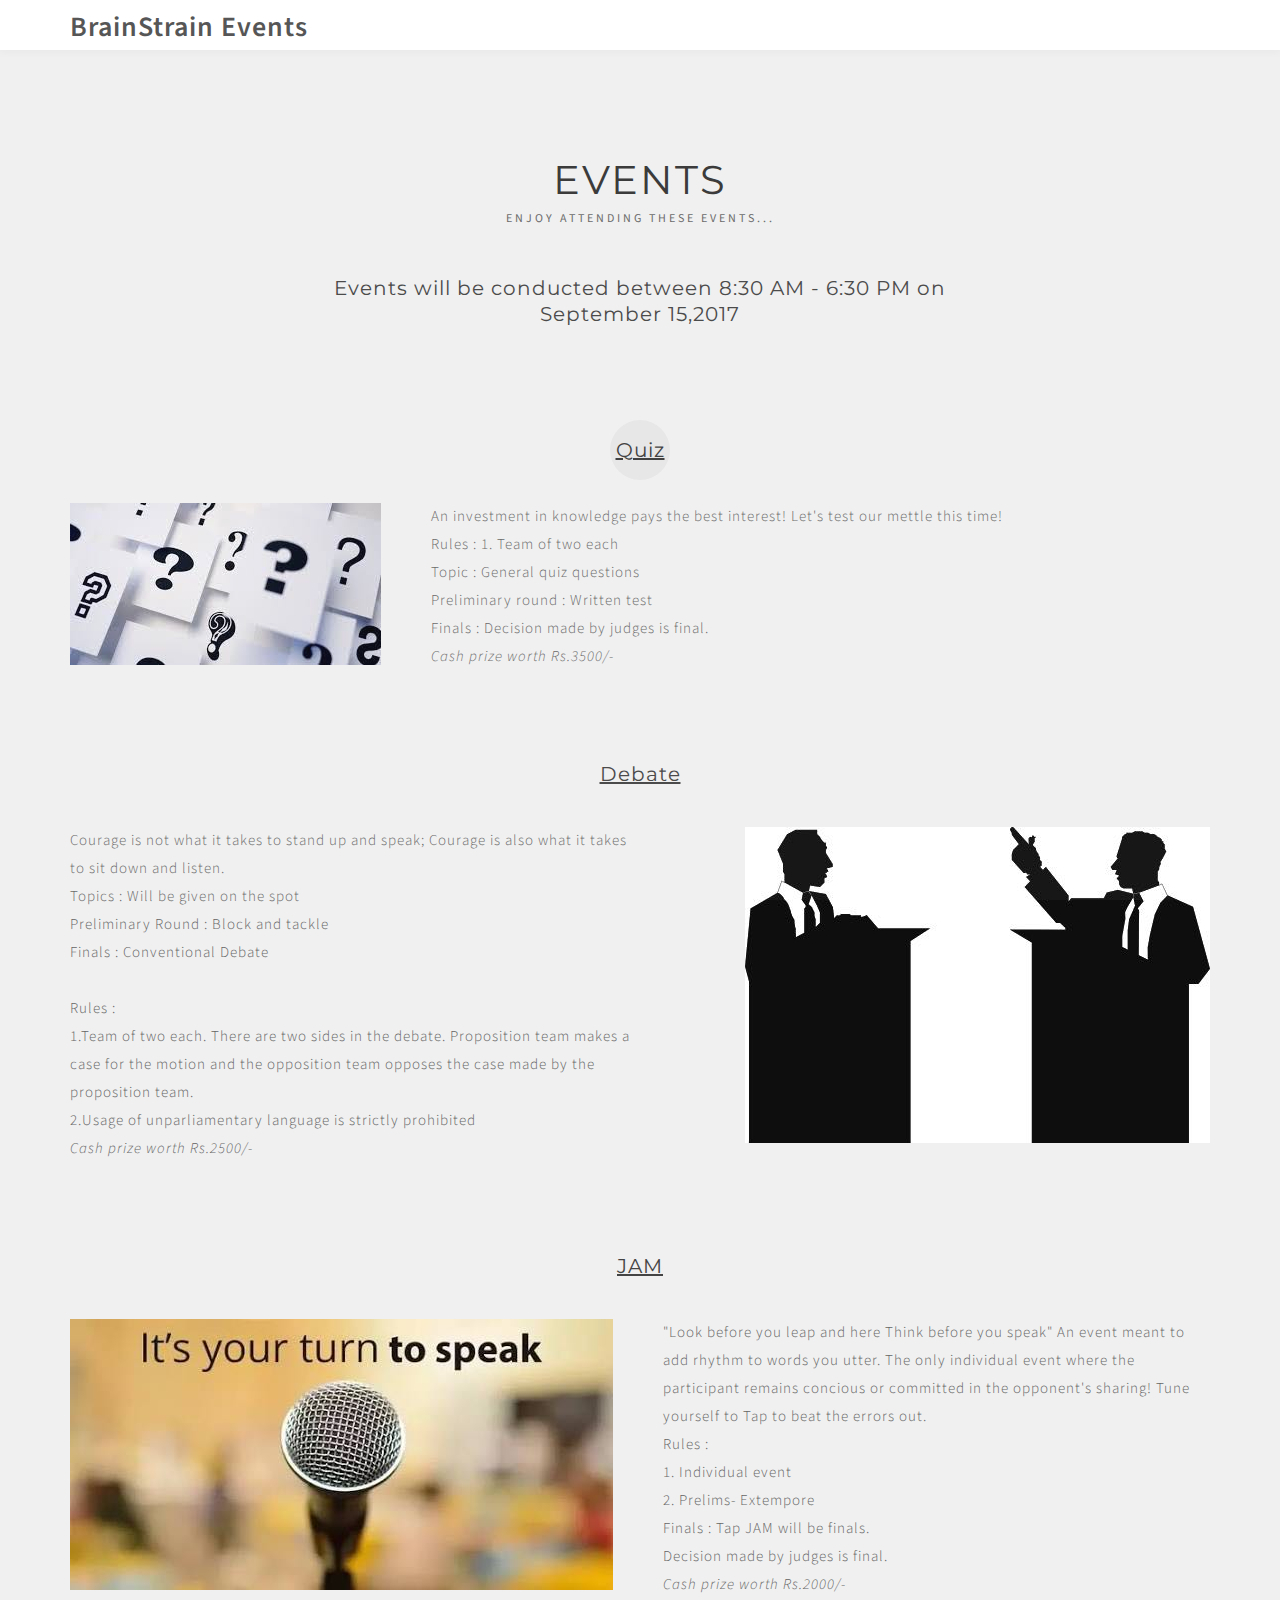
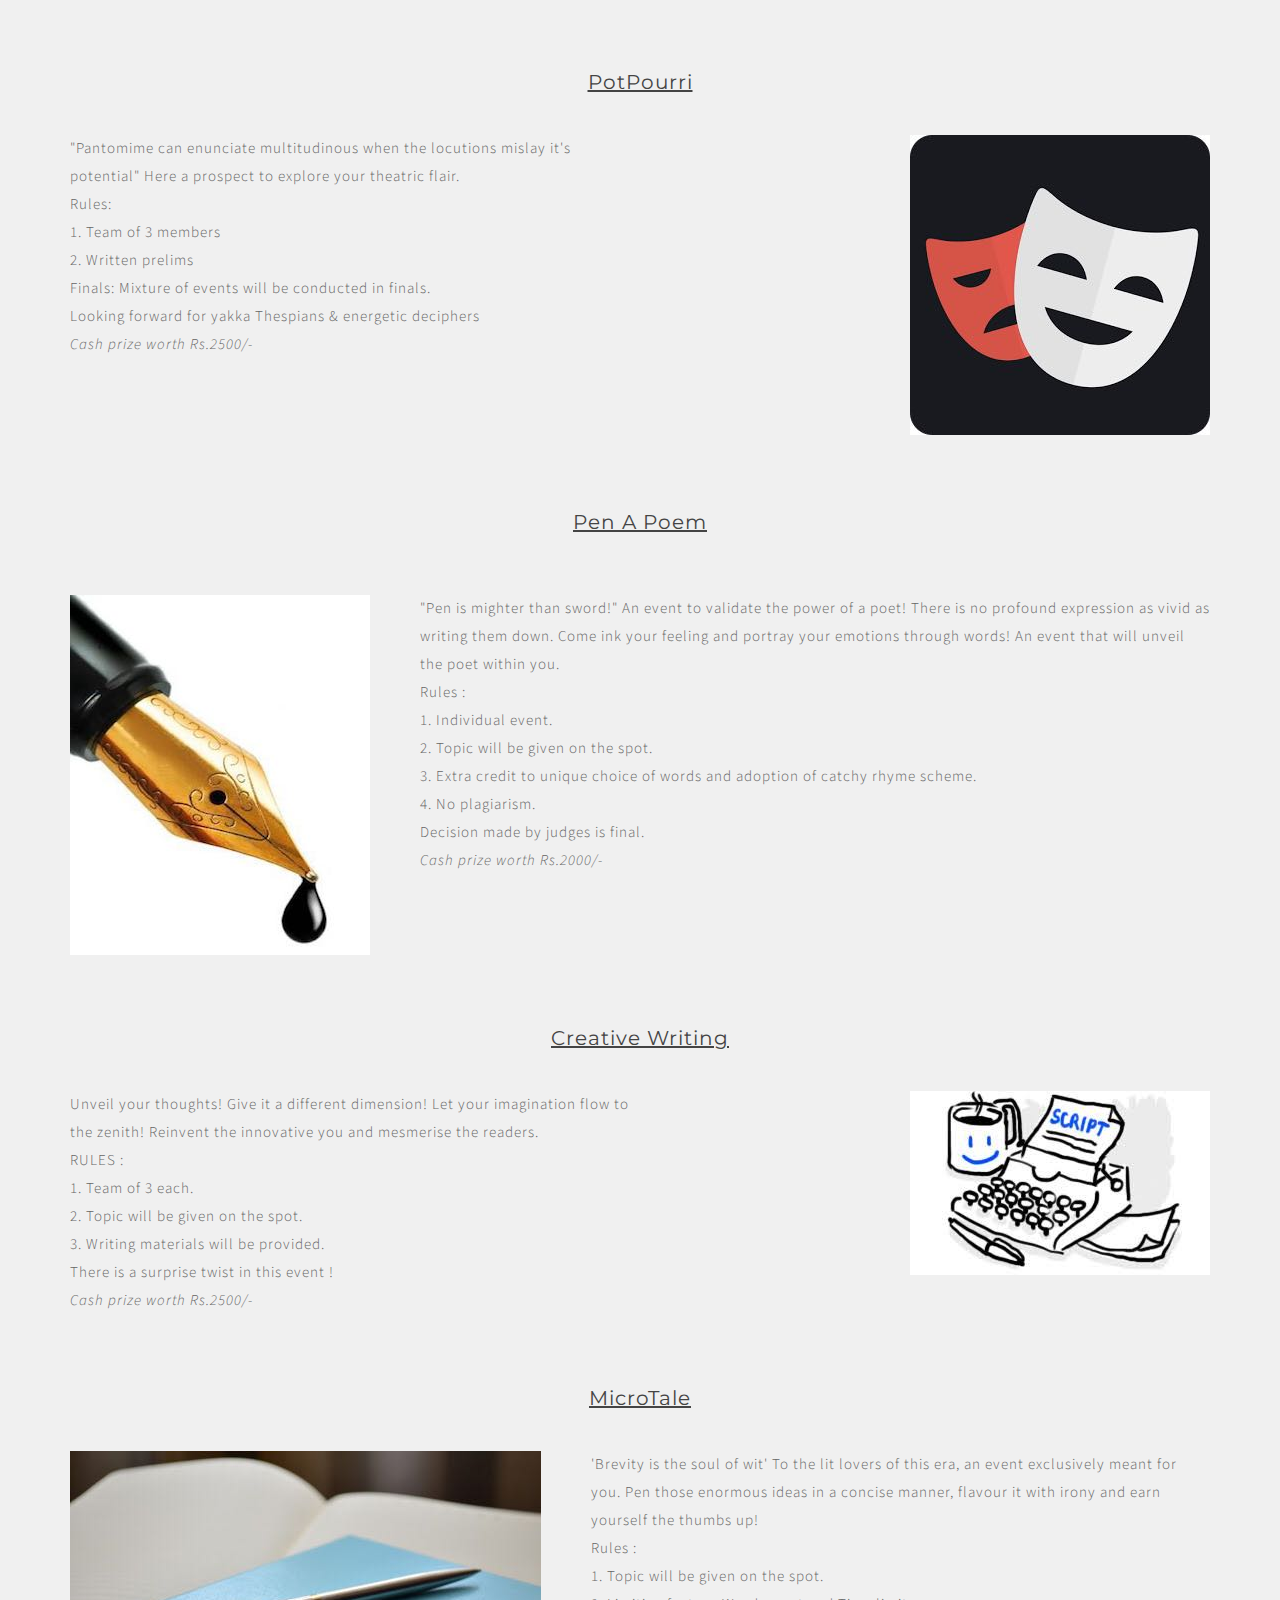
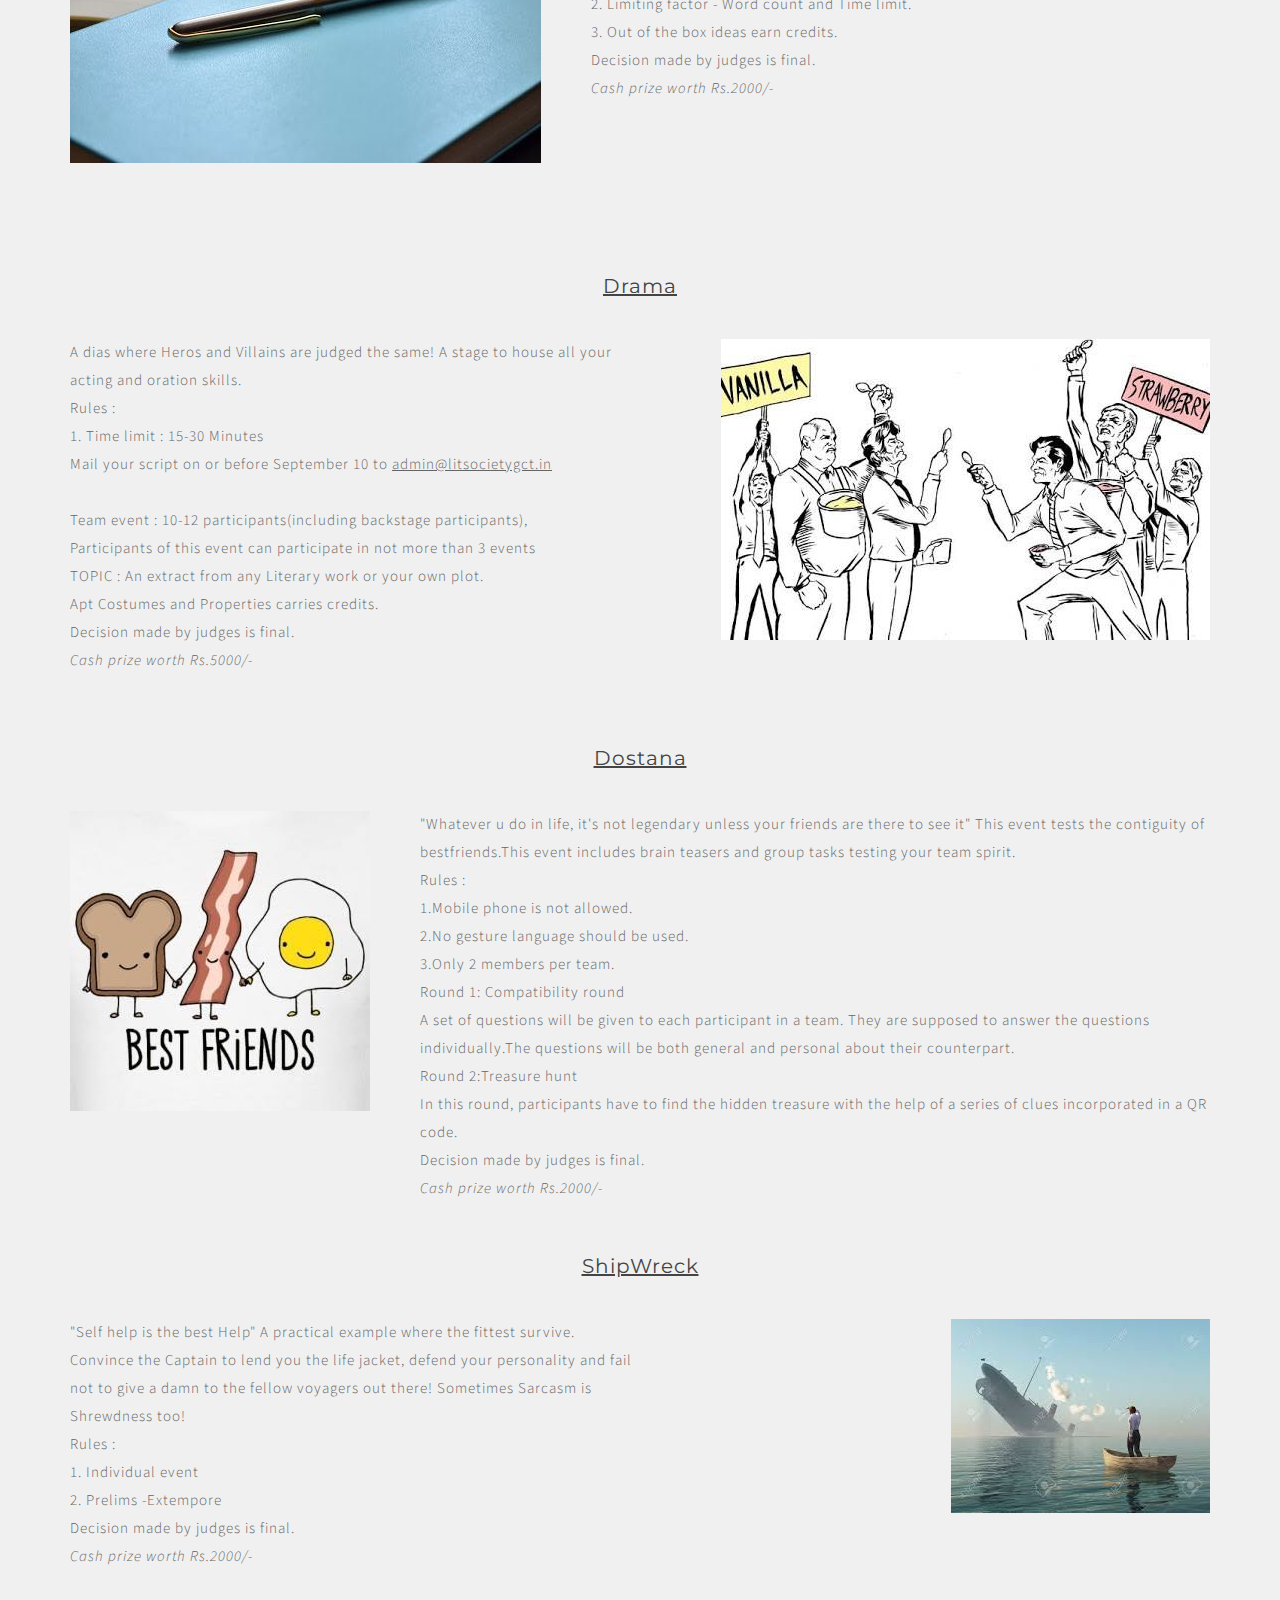
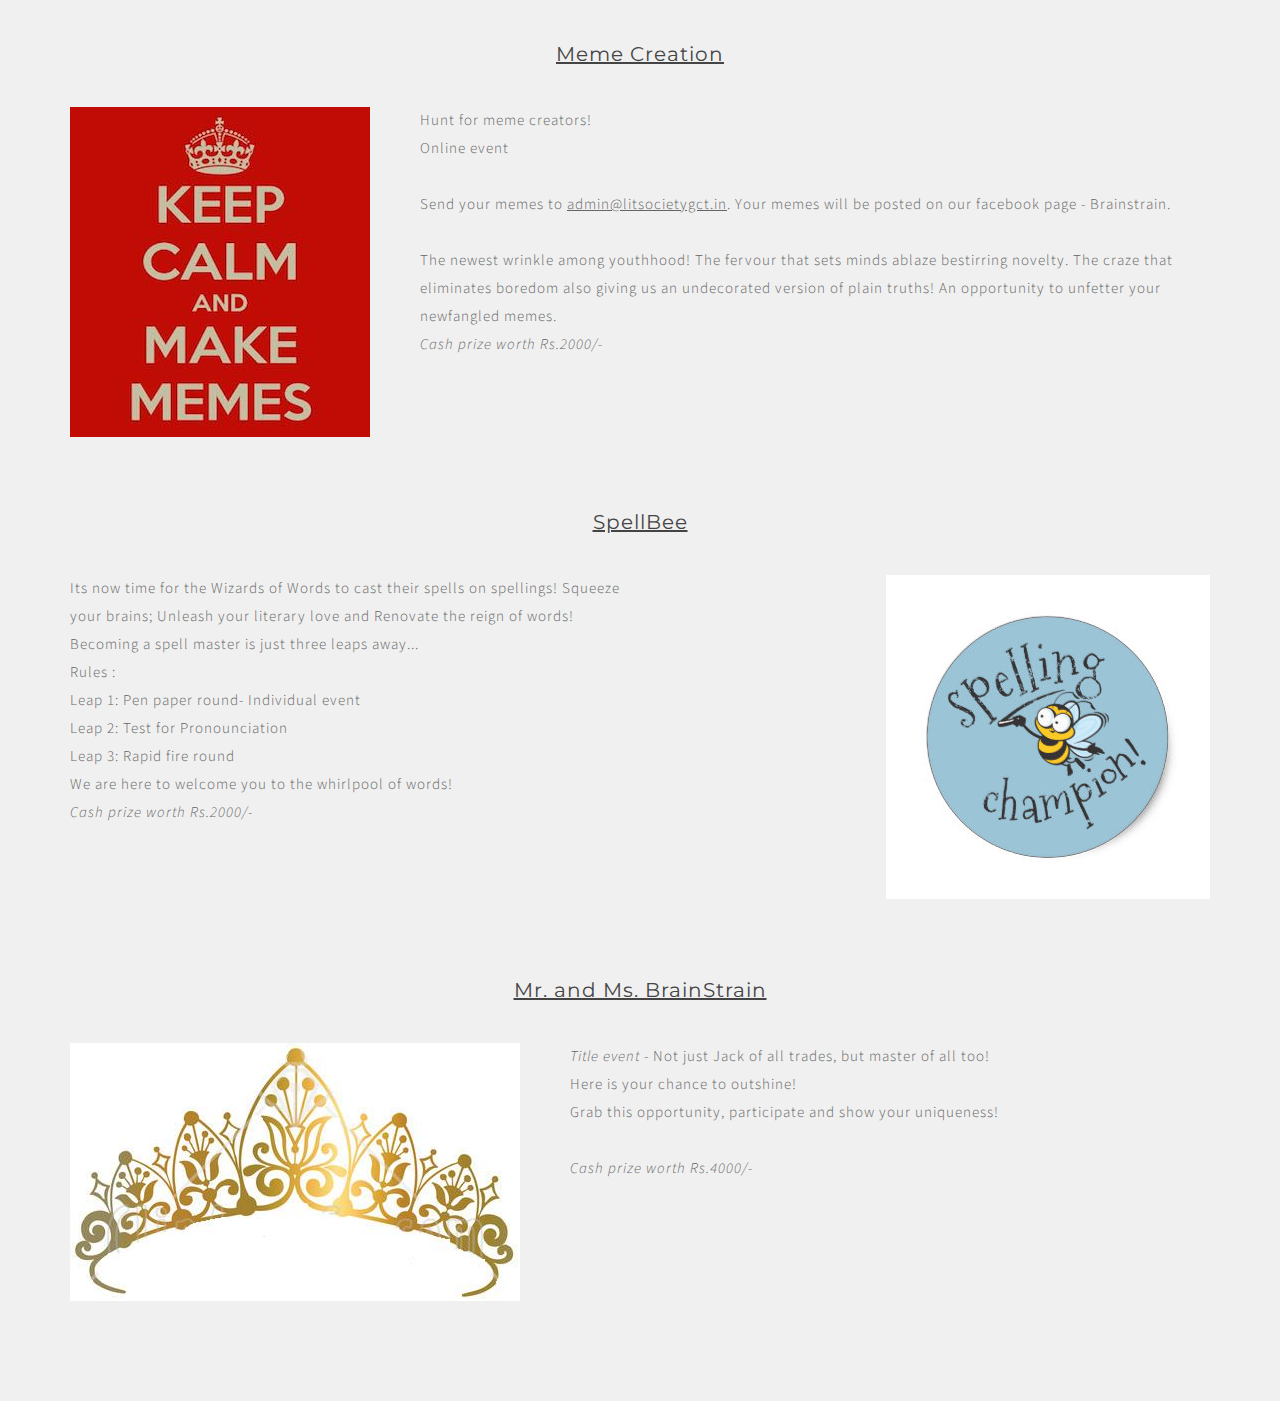
<file: events/index.html>
<!DOCTYPE html>
<html lang="en">
<head>

  <title>Literary & Debating Society-GCT</title>
<!--

Template 2083 Steak House

http://www.tooplate.com/view/2083-steak-house

-->
    <meta charset="utf-8">
  <meta http-equiv="X-UA-Compatible" content="IE=Edge">
  <meta name="viewport" content="width=device-width, initial-scale=1">
  <meta name="keywords" content="">
    <meta name="description" content="">

  <!-- stylesheets css -->
  <link rel="stylesheet" href="css/bootstrap.min.css">

    <link rel="stylesheet" href="css/magnific-popup.css">

  <link rel="stylesheet" href="css/animate.min.css">
  <link rel="stylesheet" href="css/font-awesome.min.css">

    <link rel="stylesheet" href="css/nivo-lightbox.css">
    <link rel="stylesheet" href="css/nivo_themes/default/default.css">

    <link rel="stylesheet" href="css/hover-min.css">
    <link rel="stylesheet" href="css/flexslider.css">

  <link rel="stylesheet" href="css/style.css">

    <link href='https://fonts.googleapis.com/css?family=Montserrat:400,700' rel='stylesheet' type='text/css'>
    <link href='https://fonts.googleapis.com/css?family=Source+Sans+Pro:400,300,600' rel='stylesheet' type='text/css'>

</head>

<body id="top" data-spy="scroll" data-target=".navbar-collapse" data-offset="50">

<!-- Preloader section -->
<div class="preloader">
  <div class="sk-spinner sk-spinner-pulse"></div>
</div>

<div class="navbar navbar-default navbar-static-top" role="navigation">
  <div class="container">

    <div class="navbar-header">
      <button class="navbar-toggle" data-toggle="collapse" data-target=".navbar-collapse">
        <span class="icon icon-bar"></span>
        <span class="icon icon-bar"></span>
        <span class="icon icon-bar"></span>
      </button>
      <a href="#" class="navbar-brand">BrainStrain Events</a>
    </div>
    <div class="collapse navbar-collapse">
      <ul class="nav navbar-nav navbar-right">
        <!--<li><a href="/lds/#top" class="smoothScroll">Events</a></li>
        <li><a href="#feature" class="smoothScroll">Events</a></li>
        <li><a href="#about" class="smoothScroll">About</a></li>
        <li><a href="#team" class="smoothScroll">Team</a></li>
        <li><a href="#gallery" class="smoothScroll">Gallery</a></li>
        <li><a href="#contact" class="smoothScroll">Register</a></li>-->
      </ul>
    </div>

  </div>
</div>

<section id="gallery" class="parallax-section">
  <div class="container">
    <div class="row">

      <div class="col-md-12">

       <div class="col-md-offset-2 col-md-8 col-sm-offset-1 col-sm-10">
         <div class="wow fadeInUp section-title" data-wow-delay="0.3s">
            <h2>Events</h2>
            <h4>Enjoy attending these events...</h4><br>
            <h3>Events will be conducted between 8:30 AM - 6:30 PM on September 15,2017</h3>
        </div>
      </div>

    </div>

  </div>

  <div class = "event-space-right">
    <h3><u>Quiz</u></h3><br>
    <img src="images/quiz.jpeg" alt="Quiz-Event">
    <div class = "event-para">
    
    <p>
    An investment in knowledge pays the best interest!

Let's test our mettle this time!
<br>
Rules :
1. Team of two each
<br>
Topic : General quiz questions 
<br>
Preliminary round : Written test
<br>
Finals : 
Decision made by judges is final.<br>
<em>Cash prize worth Rs.3500/-</em>
</p>
  <br><br><br>
    </div>
  </div>

  <div class = "event-space-left">
    <h3><u>Debate</u></h3><br>
    <img src="images/debate.jpeg" alt="Debate-Event">
    <div class = "event-para">
    
    <p>
    Courage is not what it takes to stand up and speak; Courage is also what it takes to sit down and listen.<br>
    Topics : Will be given on the spot<br>
    Preliminary Round :
    Block and tackle<br>
    Finals : Conventional Debate<br><br>

    Rules :<br>
    1.Team of two each.
    There are two sides in the debate.  
    Proposition team makes a case for the motion and the opposition team opposes the case made by the proposition team. <br>
    2.Usage of unparliamentary language is strictly prohibited<br>
    <em>Cash prize worth Rs.2500/-</em>
  </p>
  <br><br><br>
    </div>
  </div>
  
  <div class = "event-space-right">
    <h3><u>JAM</u></h3><br>
    <img src="images/jam.jpeg" alt="JAM-Event">
    <div class = "event-para">
    
    <p>
    "Look before you leap and here Think before you speak"

An event meant to add rhythm to words you utter.
The only individual event where the participant remains concious or committed in the opponent's sharing!
Tune yourself to Tap to beat the errors out.
<br>
Rules : <br>
1. Individual event<br>
2. Prelims- Extempore<br>
Finals : Tap JAM will be finals.<br>
Decision made by judges is final.<br>
<em>Cash prize worth Rs.2000/-</em>
</p>
  <br><br>
    </div>
  </div>

  <div class = "event-space-left">
    <h3><u>PotPourri</u></h3><br>
    <img src="images/potpourri.jpeg" alt="PotPourri-Event">
    <div class = "event-para">
    
    <p>
        "Pantomime can enunciate multitudinous when the locutions mislay it's potential"
  Here a prospect to explore your theatric flair.<br>
Rules: <br>
1. Team of 3 members<br>
2. Written prelims<br>
Finals: Mixture of events will be conducted in finals.<br>
Looking forward for yakka Thespians & energetic deciphers<br>
<em>Cash prize worth Rs.2500/-</em>
</p>
  <br><br>
    </div>
  </div>
<br><br><br><br>
  <div class = "event-space-right">
    <h3><u>Pen A Poem</u></h3><br><br>
    <img src="images/penapoem.jpeg" alt="PenApoem-Event">
    <div class = "event-para">
    
    <p>
    "Pen is mighter than sword!"
An event to validate the power of a poet!

There is no profound expression as vivid as writing them down. Come ink your feeling and portray your emotions through words!
An event that will unveil the poet within you.
<br>
Rules :<br>
1. Individual event.<br>
2. Topic will be given on the spot.<br>
3. Extra credit to unique choice of words and adoption of catchy rhyme scheme.<br>
4. No plagiarism.<br>
Decision made by judges is final.<br>
<em>Cash prize worth Rs.2000/-</em>
</p>
  <br><br>
    </div>
  </div>
<br><br><br><br>
  <div class = "event-space-left">
    <h3><u>Creative Writing</u></h3><br>
    <img src="images/creativewriting.jpeg" alt="CreativeWriting-Event">
    <div class = "event-para">
    
    <p>
    Unveil your thoughts!
Give it a different dimension! 
Let your imagination flow to the zenith!
Reinvent the innovative you and mesmerise the readers.
<br>
RULES :<br>
1. Team of 3 each.<br>
2. Topic will be given on the spot.<br>
3. Writing materials will be provided.<br>
There is a surprise twist in this event !<br>
<em>Cash prize worth Rs.2500/-</em>
</p>
  <br><br>
    </div>
  </div>

  <div class = "event-space-right">
    <h3><u>MicroTale</u></h3><br>
    <img src="images/microtale.jpeg" alt="Microtale-Event">
    <div class = "event-para">
    
    <p>
    'Brevity is the soul of wit'
 To the lit lovers of this era, an event exclusively meant for you.

Pen those enormous ideas in a concise manner, flavour it with irony and  earn yourself the thumbs up!
<br>
Rules :<br>
1. Topic will be given on the spot.<br>
2. Limiting factor - Word count and Time limit.<br>
3. Out of the box ideas earn credits.<br>
Decision made by judges is final.<br>
<em>Cash prize worth Rs.2000/-</em>
</p>
  <br><br>
    </div>
  </div>
<br><br><br><br><br>
  <div class = "event-space-left">
    <h3><u>Drama</u></h3><br>
    <img src="images/skit.jpeg" alt="Drama-Event">
    <div class = "event-para">
    
    <p>
    A dias where Heros and Villains are judged  the same! 
A stage to house all your acting and oration skills.
<br>
Rules :<br>
1. Time limit : 15-30 Minutes<br>
Mail your script on or before September 10 to 
<u>admin@litsocietygct.in</u><br><br>
Team event : 10-12 participants(including backstage participants),<br>Participants of this event can participate in not more than 3 events<br>

TOPIC : An extract from any Literary work or your own plot.<br>
Apt Costumes and Properties carries credits.<br>
Decision made by judges is final.<br>
<em>Cash prize worth Rs.5000/-</em>
</p>
  <br><br>
    </div>
  </div>


  <div class = "event-space-right">
    <h3><u>Dostana</u></h3><br>
    <img src="images/dostana.jpeg" alt="Dostana-Event">
    <div class = "event-para">
    
    <p>
    "Whatever u do in life,
it's not legendary unless your friends are there to see it"

This event tests the contiguity of  bestfriends.This event includes brain teasers and group tasks testing your team spirit.<br>

 Rules :<br>

 1.Mobile  phone is not allowed.<br>

 2.No gesture language should be used.<br>

 3.Only 2 members per team.<br>

Round 1: Compatibility round<br>

A set of questions will be given to each participant in a team. They are supposed to answer  the questions individually.The questions will be both general and personal about their counterpart.<br>

Round 2:Treasure hunt<br>

In this round, participants have to find the hidden treasure with the help of  a series of clues incorporated in a QR code.<br>

Decision made by judges is final.<br>
<em>Cash prize worth Rs.2000/-</em>
</p>
  
    </div>
  </div>
<br>
  <div class = "event-space-left">
    <h3><u>ShipWreck</u></h3><br>
    <img src="images/shipwreck.jpeg" alt="ShipWreck-Event">
    <div class = "event-para">
    
    <p>
    "Self help is the best Help"
A practical example where the fittest survive. 
Convince the Captain to lend you the life jacket, defend your personality and fail not to give a damn  to the fellow voyagers out there!
Sometimes Sarcasm is Shrewdness too!
<br>
Rules :<br>
1. Individual event<br> 
2. Prelims -Extempore <br>
Decision made by judges is final.<br>
<em>Cash prize worth Rs.2000/-</em>
</p>
  <br><br>
    </div>
  </div>
  
  <div class = "event-space-right">
    <h3><u>Meme Creation</u></h3><br>
    <img src="images/meme.jpeg" alt="MemeCreation-Event">
    <div class = "event-para">
    
    <p>
    Hunt for meme creators!
<br>
Online event
<br><br>
Send your memes to <u>admin@litsocietygct.in</u>.
Your memes will be posted on our facebook page - Brainstrain.
<br><br>
The newest wrinkle among youthhood! The fervour that sets minds ablaze bestirring novelty. The craze that eliminates boredom also giving us an undecorated version of plain truths! An opportunity to unfetter your newfangled memes.<br>
<em>Cash prize worth Rs.2000/-</em>
<br></p>
  <br><br>
    </div>
  </div>
  <br><br>
<br><br>
  <div class = "event-space-left">
    <h3><u>SpellBee</u></h3><br>
    <img src="images/spellbee.jpg" alt="SpellBee-Event">
    <div class = "event-para">
    
    <p>
    Its now time for the Wizards of Words to cast their spells on spellings!
Squeeze your brains; Unleash your literary love and Renovate the reign of words!
Becoming a spell master is just three leaps away...<br>
Rules :<br>
Leap 1: Pen paper round- Individual event <br>
Leap 2: Test for Pronounciation<br>
Leap 3: Rapid fire round <br>
   We are here to welcome you to the whirlpool of words!<br>
<em>Cash prize worth Rs.2000/-</em>
 </p>
  <br><br>
    </div>
  </div>
<br><br>
<br><br>
  <div class = "event-space-right">
    <h3><u>Mr. and Ms. BrainStrain</u></h3><br>
    <img src="images/mrmsbs.jpeg" alt="Title-Event">
    <div class = "event-para">
    
    <p>
    <em>Title event</em> - Not just Jack of all trades, but master of all too! 
<br>
Here is your chance to outshine! <br>
Grab this opportunity, participate and show your uniqueness!<br>
<br>
<em>Cash prize worth Rs.4000/-</em>
</p>
  <br><br>
    </div>
  </div>

</section>



<!-- javscript js -->
<script src="js/jquery.js"></script>
<script src="js/bootstrap.min.js"></script>

<script src="js/jquery.magnific-popup.min.js"></script>

<script src="js/jquery.sticky.js"></script>
<script src="js/jquery.backstretch.min.js"></script>

<script src="js/isotope.js"></script>
<script src="js/imagesloaded.min.js"></script>
<script src="js/nivo-lightbox.min.js"></script>

<script src="js/jquery.flexslider-min.js"></script>

<script src="js/jquery.parallax.js"></script>
<script src="js/smoothscroll.js"></script>
<script src="js/wow.min.js"></script>

<script src="js/custom.js"></script>

</body>
</html>
</file>
<file: events/css/style.css>
/*

Template 2083 Steak House

http://www.tooplate.com/view/2083-steak-house

*/

body {
		background: #f0f0f0;
    font-family: 'Source Sans Pro', sans-serif;
    font-weight: 300;
	}

html,body {
  width: 100%;
  overflow-x: hidden;
}

html {
  font-size: 100%;
}


/* Typography */
h1,h2,h3, .btn {
  font-family: 'Montserrat', sans-serif;
  font-weight: 400;
  letter-spacing: 1px;
}

h1 {
  font-weight: bold;
  font-size: 80px;
}

h2 {
  color: #333;
  font-size: 40px;
  letter-spacing: 2px;
  text-transform: uppercase;
  margin-top: 8px;
}
#contact h2 {
  color: #ffffff;
}

.container1{
  position: relative;
  margin-left: 10px;
  float:none;
}

h3 {
  color: #444;
  font-size: 20px;
  line-height: 26px;
  letter-spacing: 1px;
  padding-bottom: 10px;
}
#menu h3 {
   color: #555;
}

h4 {
  font-size: 12px;
  font-weight: bold;
  letter-spacing: 3px;
  text-transform: uppercase;
  font-weight: 400;
}

p {
  font-size: 18px;
  letter-spacing: 0.8px;
  line-height: 28px;
}

a {
  text-decoration: none !important;
}
a:visited,
a:focus {
  outline: none;
  text-decoration: none !important;
}

.parallax-section {
  background-attachment: fixed !important;
  background-size: cover !important;
}

/* hover min css */
.hvr-bounce-to-bottom:before,
.hvr-bounce-to-top:before {
  background-color: #ffffff;
}


/* All Section styles */
#about,
#feature,
#video,
#menu,
#team,
#gallery,
#contact {
  color: #656565;
  padding-top: 100px;
  padding-bottom: 100px;
}

#feature,
#video,
#team,
#gallery,
#contact {
  text-align: center;
}

#feature,
#team {
  background: rgb(240,240,240);
}
.event-space-left{
  background: rgb(240,240,240);
  
  position: relative;
}

.event-space-left .event-para{
  position: relative;
  width: 50%;
  text-align: left;
}
.event-para p{
  font-size: 15px;
  letter-spacing: 1px;
}
.event-space-left img{
  position: relative;
  float: right;
}

.event-space-right{
  position: relative;
  background: rgb(240,240,240);
}

.event-space-right .event-para{
  position: relative;
  width: auto;
  display: block;
  overflow: hidden;
  padding-left: 50px;
  text-align: left;
}

.event-space-right img{
  position: relative;
  float: left;
}

/* section title */
.section-title {
  padding-bottom: 70px;
}
#about .section-title,
#menu .section-title {
  text-align: center;
}
#contact .section-title {
  color: #f0f0f0;
}



/* Preloader section  */
.preloader {
  position: fixed;
  top: 0;
  left: 0;
  width: 100%;
  height: 100%;
  z-index: 99999;
  display: flex;
  flex-flow: row nowrap;
  justify-content: center;
  align-items: center;
  background: none repeat scroll 0 0 #ffffff;
}

.sk-spinner-pulse {
  width: 60px;
  height: 60px;
  background-color: #222;
  border-radius: 100%;
  -webkit-animation: sk-pulseScaleOut 1s infinite ease-in-out;
          animation: sk-pulseScaleOut 1s infinite ease-in-out; }

@-webkit-keyframes sk-pulseScaleOut {
  0% {
    -webkit-transform: scale(0);
            transform: scale(0); }
  100% {
    -webkit-transform: scale(1);
            transform: scale(1);
    opacity: 0; } }

@keyframes sk-pulseScaleOut {
  0% {
    -webkit-transform: scale(0);
            transform: scale(0); }
  100% {
    -webkit-transform: scale(1);
            transform: scale(1);
    opacity: 0; } }


/* Home section */
#home {
  color: #ffffff;
  display: -webkit-box;
  display: -webkit-flex;
  display: -ms-flexbox;
  display: flex;
  -webkit-box-align: center;
  -webkit-align-items: center;
      -ms-flex-align: center;
        align-items: center;
  text-align: center;
  height: 100vh;
  overflow: hidden;
  position: relative;
}

#home .gradient-overlay {
  background: #F8596E; /* fallback for old browsers */  
  background: -webkit-linear-gradient(to left, #F8596E , #F8596E); /* Chrome 10-25, Safari 5.1-6 */
  background: linear-gradient(to left, #F8596E , #F8596E); /* W3C, IE 10+/ Edge, Firefox 16+, Chrome 26+, Opera 12+, Safari 7+ */
  opacity: 0.8;      
  position: absolute;
  top: 0;
  width: 100%;
  height: 100vh;
}

#home .btn {
  background: transparent;
  border: 3px solid #ffffff;
  color: #ffffff;
  font-size: 12px;
  letter-spacing: 2px;
  padding: 13px 30px;
  margin-top: 34px;
  text-transform: uppercase;
}
#home .btn:hover,
#home .btn:focus {
  color: #c21500;
}


/* Navigation section */
.navbar-default {
    background: #ffffff;
    border: none;
    box-shadow: 0px 2px 8px 0px rgba(50, 50, 50, 0.04);
    margin: 0 ;
    height: 45px !important;
}

.navbar-default .navbar-brand {
  color: #505050;
  font-size: 28px;
  font-weight: 600;
  letter-spacing: 1px;
  line-height: 25px;
  margin: 0;
}

.navbar-default .navbar-nav li a {
    color: #757575;
    font-size: 19px;
    font-weight: 300;
    line-height: 50px;
    -webkit-transition: all 0.4s ease-in-out;
    transition: all 0.4s ease-in-out;
}

.navbar-default .navbar-nav > li a:hover {
    color: #c21500 !important;
}

.navbar-default .navbar-nav > li > a:hover,
.navbar-default .navbar-nav > li > a:focus {
    color: #606060;
    background-color: transparent;
}

.navbar-default .navbar-nav > .active > a,
.navbar-default .navbar-nav > .active > a:hover,
.navbar-default .navbar-nav > .active > a:focus {
    color: #c21500;
    background-color: transparent;
}

.navbar-default .navbar-toggle {
     border: none;
     padding-top: 10px;
  }

.navbar-default .navbar-toggle .icon-bar {
    border-color: transparent;
  }

.navbar-default .navbar-toggle:hover,
.navbar-default .navbar-toggle:focus { 
  background-color: transparent;
}



/* Feature section */
#feature .feature-thumb {
  background-color: #ffffff;
  position: relative;
  padding: 40px;
  margin-top: 32px;
}
#feature .feature-icon {
  background-color: #222;
  width: 85px;
  height: 85px;
  margin: 0 auto;
  top: 0;
  margin-top: -70px;
  margin-bottom: 30px;
  position: relative;
  -webkit-border-radius: 50%;
  -moz-border-radius: 50%;
  -ms-border-radius: 50%;
  border-radius: 50%;
  display: table;
  text-align: center;
  transition: all 0.4s ease-in-out;
}
#feature .feature-icon:hover {
  background-color: #c21500;
}
#feature .feature-icon span {
  display: table-cell;
  vertical-align: middle;
}
#feature .feature-icon .fa {
  color: #ffffff;
  font-size: 36px;
  margin: 0;
  padding: 0;
}

#feature h3 {
  padding-top: 14px;
  padding-bottom: 10px;
}



/* About section  */
#about .col-md-4 ul {
  padding-top: 4px;
  padding-left: 28px;
}

#about .col-md-4 ul li {
  color: #777;
  font-size: 18px;
  font-weight: 400;
  padding-top: 2px;
  padding-bottom: 2px;
}



/* Video section  */
#video {
  background: url('../images/video-bg.jpg') 50% 0 repeat-y fixed;
  -webkit-background-size: cover;
  background-size: cover;
  background-position: center center;
  position: relative;
  color: #999;
}

#video .overlay {
  background: rgba(03,03,03,0.6);
  width: 100%;
  height: 100%;
  position: absolute;
  top: 0;
}

#video h2 {
  color: #ffffff;
  padding-top: 20px;
  padding-bottom: 16px;
}

#video .fa {
  position: relative;
  border: 2px solid #ffffff;
  border-radius: 100px;
  color: #ffffff;
  font-size: 28px;
  width: 80px;
  height: 80px;
  line-height: 80px;
  text-align: center;
  vertical-align: middle;
  margin-top: 22px;
}



/* Menu section */
#menu .media {
  padding-bottom: 20px;
}

#menu .media-object img {
  width: 220px;
  padding-right: 12px;
  position: relative;
}

#menu .media-object span.menu-price {
  position: absolute;
  background-color: #ffffff;
  color: #222;
  font-size: 20px;
  font-weight: bold;
  padding: 6px 20px;
  top: 50%;
  left: 3%;
}



/* Team section */
#team h3 {
  padding-bottom: 0px;
}

#team .team-des h4 {
  color: #666;
  padding-top: 0px;
  padding-bottom: 10px;
}

#team img {
  width: 100%;
}

#team .team-thumb {
  width: 100%;
  position: relative;
}

#team .team-des {
  background: #ffffff;
  box-shadow: 0px 2px 8px 0px rgba(50, 50, 50, 0.04);
  position: absolute;
  bottom: 0px;
  width: 100%;
  height: 90px;
  overflow: hidden;
  transition: height 450ms;
}
#team .team-thumb:hover .team-des {
  color: #ffffff;
  height: 100%;
  background-color: #c21500;
  padding-top: 30%;
  opacity: 0.9;
}
#team .team-thumb:hover h3,
#team .team-thumb:hover h4,
#team .team-thumb:hover .social-icon li a {
  color: #eee;
}

#team .join-team {
  background-color: #c21500;
  color: #f0f0f0;
  padding: 30px 20px;
  text-align: center;
  width: 100%;
  height: 100%;
  box-sizing: border-box;
  display: block;
}
#team .join-team .fa {
  font-size: 32px;
  padding-bottom: 14px;
}
#team .join-team .btn {
  background-color: transparent;
  border: 3px solid #ffffff;
  color: #ffffff;
  font-size: 18px;
  padding: 6px 26px;
  margin-top: 18px;
}
#team .join-team .btn:hover {
  color: #222;
}

#team .col-md-6 {
  padding-top: 62px;
}
#team .col-md-6 h2 {
  padding-bottom: 16px;
}



/* Gallery section */
#gallery .gallery-thumb {
  position: relative;
  overflow: hidden;
  margin: 0;
} 

#gallery .gallery-thumb .gallery-overlay {
  background: #c21500;
  position: absolute;
  top: 0;
  right: 0;
  bottom: 0;
  left: 0;
  width: 100%;
  height: 100%;
  opacity: 0;
  -webkit-transition: all 0.4s ease-in-out;
  transition: all 0.4s ease-in-out;
}

#gallery .gallery-thumb:hover .gallery-overlay {
    opacity: 0.9;
}

#gallery .gallery-thumb .gallery-overlay .gallery-item {
    text-align: center;
    position: absolute;
    top:50%;
    left: 50%;
    -webkit-transform:translate(-50%,-50%);
      -ms-transform:translate(-50%,-50%);
          transform:translate(-50%,-50%);
}

#gallery .gallery-thumb .fa {
  background: #ffffff;
  border-radius: 100%;
  font-size: 24px;
  color: #222;
  width: 60px;
  height: 60px;
  line-height: 60px;
  text-align: center;
  vertical-align: middle;
}

/*filter css*/
.filter-wrapper {
    width: 100%;
    margin-bottom: 42px;
    overflow: hidden;
}

.filter-wrapper li {
    display: inline-block;
    margin: 4px;
}

.filter-wrapper li a {
    color: #666;
    font-size: 16px;
    font-weight: 600;
    letter-spacing: 2px;
    padding: 8px 17px;
    margin-right: 2px;
    margin-left: 2px;
    text-transform: uppercase;
    display: block;
    text-decoration: none;
    -webkit-transition: all 0.4s ease-in-out;
  transition: all 0.4s ease-in-out;
}
.filter-wrapper li a:hover,
.filter-wrapper li a:focus {
  color: #C21500;
}

/*isotope box css*/
.iso-box-section {
    width: 100%;
}

.iso-box-wrapper {
    width: 100%;
    padding: 0;
    clear: both;
    position: relative;
}

.iso-box {
    position: relative;
    min-height: 50px;
    float: left;
    overflow: hidden;
    margin-bottom: 30px;
}

.iso-box > a {
    display: block;
    width: 100%;
    height: 100%;
    overflow: hidden;
} 

.fluid-img {
    width: 100%;
    display: block;
}


/* Contact section  */
#contact {
  background: url('../images/home-bg-slideshow2.jpg') 50% 0 repeat-y fixed;
  -webkit-background-size: cover;
  background-size: cover;
  background-position: center center;
  position: relative;
}

#contact .overlay {
  background: rgba(0,0,0,0.7);
  width: 100%;
  height: 100%;
  position: absolute;
  top: 0;
}

#contact .form-control {
  background: transparent;
  border: none;
  border-bottom: 1px solid #666;
  border-radius: 0px;
  box-shadow: none;
  color: #ffffff;
  font-size: 18px;
  margin-bottom: 16px;
  transition: all 0.4s ease-in-out;
}

#contact .form-control:hover {
  border-color: #ddd;
}

#contact input {height: 45px;}

#contact input[type='submit'] {
  background: #ffffff;
  border-radius: 4px;
  color: #c21500;
  font-size: 20px;
  font-weight: 600;
  letter-spacing: 2px;
  height: 50px;
  margin-top: 20px;
  transition: all 0.4s ease-in-out;
}
#contact input[type='submit']:hover {
  background-color: #c21500;
  border-color: transparent;
  color: #ffffff;
}


/* Footer section  */
footer {
  background-color: #141414;
  color: #757575;
  padding-top: 100px;
  padding-bottom: 100px;
}

footer h3 {
  color: #ffffff;
  text-transform: uppercase;
  padding-bottom: 14px;
}

footer strong {
  color: #f0f0f0;
  font-size: 20px;
  display: block;
  padding-top: 6px;
  padding-bottom: 2px;
}
/*
#footpic{
  background-image: url('../images/lds.jpg') !important;
  height: auto;
}
*/

/* copyright section  */
#copyright p {
  padding: 20px;
}


.gototop {
  background-color: #242424;
  color: #ffffff;
  font-size: 40px;
  padding: 20px 32px;
  text-align: right;
  transition: all 0.4s ease-in-out;
}
.gototop:hover {
  background-color: #c21500;
  color: #fff;
}

/* social icon section  */
.social-icon {
  padding: 0;
  margin: 0;
}

.social-icon li {
  list-style: none;
  display: inline-block;
}

.social-icon li a {
  border-radius: 100px;
  color: #626262;
  font-size: 18px;
  text-decoration: none;
  transition: all 0.4s ease-in-out;
  width: 35px;
  height: 35px;
  line-height: 35px;
  text-align: center;
  margin-bottom: 12px;
  margin-right: 10px;
}

.social-icon li a:hover {
  background: #111;
  color: #ffffff;
}



/* Mobile Responsive */
@media (max-width: 980px) {

  #home {
    height: 65vh;
  }

  #feature .col-md-4:last-child,
  #about .col-md-4 {
    margin-top: 42px;
  }

  #team .team-thumb {
    margin-top: 20px;
    margin-bottom: 20px;
  }
  #team .join-team {
    padding: 71px 50px;
    margin-top: 20px;
  }

}


@media (max-width: 900px) {

  h1 {font-size: 70px;}

}


@media (max-width: 768px) {

  .navbar-default .navbar-brand {
    line-height: 46px;
  }

}

@media (max-width: 767px) {

  #home{
    height: 100vh;
    width: 100%;
  }

  .navbar-default .navbar-brand {
    line-height: 15px;
  }
  .navbar-default .navbar-nav li a {
    line-height: 30px;
  }

  .navbar-default .navbar-brand{
    font-size: 23px;
  }

  #feature .col-md-4,
  #about .col-md-5,
  footer .col-md-4 {
    padding-top: 20px;
    padding-bottom: 20px;
  }

  .filter-wrapper {
    padding: 0px;
  }

  img{
    width: 100%;
  }

}

@media (max-width: 650px) {

  #home {
    height: 100vh;
    width: 100%;
  }

  .navbar-default .navbar-brand{
    font-size: 20px;
    letter-spacing: 1px;
  }

  h1 {
    font-size: 60px;
  }
  h2 {
    font-size: 30px;
  }

  #feature {
    padding-top: 80px;
    padding-bottom: 80px;
  }

  #about,
  #feature,
  #video,
  #menu,
  #team,
  #gallery,
  #contact {
    padding-top: 80px;
    padding-bottom: 80px;
  }

  #menu .media-object img {
    width: 100%;
    padding-bottom: 14px;
  }
  #menu .media-object span.menu-price {
    top: 30%;
    left: 6%;
  }

  img{
    width: 100%;
  }

  footer {text-align: center;}

}

@media (max-width: 540px){

  #home{
    height: 100vh;
    width: 100%;
  }

  #home .col-md-8{
    width: 100%;
  }

  #home h1{
    font-size: 45px;
  }

  #home .countdown-label{
    font-size: 14px;
  }

  .navbar-default .navbar-brand{
    font-size: 18px;
    letter-spacing: 1px;
  }

  img{
    width: 100%;
  }
  
}
</file>
<file: events/css/nivo_themes/default/default.css>
/*
 * Nivo Lightbox Default Theme v1.0
 * http://dev7studios.com/nivo-lightbox
 *
 * Copyright 2013, Dev7studios
 * Free to use and abuse under the MIT license.
 * http://www.opensource.org/licenses/mit-license.php
 */
 
.nivo-lightbox-theme-default.nivo-lightbox-overlay { 
	background: #666;
	background: rgba(0,0,0,0.6); 
}
.nivo-lightbox-theme-default .nivo-lightbox-content.nivo-lightbox-loading { background: url(loading.gif) no-repeat 50% 50%; }

.nivo-lightbox-theme-default .nivo-lightbox-nav {
	top: 10%;
	width: 8%;
	height: 80%;
	text-indent: -9999px;
	background-repeat: no-repeat;
	background-position: 50% 50%;
	opacity: 0.5;
}
.nivo-lightbox-theme-default .nivo-lightbox-nav:hover { 
	opacity: 1; 
	background-color: rgba(0,0,0,0.5);
}
.nivo-lightbox-theme-default .nivo-lightbox-prev { 
	background-image: url(prev.png); 
	border-radius: 0 3px 3px 0;
}
.nivo-lightbox-theme-default .nivo-lightbox-next { 
	background-image: url(next.png); 
	border-radius: 3px 0 0 3px;
}

.nivo-lightbox-theme-default .nivo-lightbox-close {
	display: block;
	background: url(close.png) no-repeat;
	width: 48px;
	height: 48px;
	text-indent: -9999px;
	padding: 5px;
	opacity: 0.5;
}
.nivo-lightbox-theme-default .nivo-lightbox-close:hover { opacity: 1; }

.nivo-lightbox-theme-default .nivo-lightbox-title-wrap { bottom: -7%; }
.nivo-lightbox-theme-default .nivo-lightbox-title {
	font: 14px/20px 'Helvetica Neue', Helvetica, Arial, sans-serif;
	font-style: normal;
	font-weight: normal;
	background: #000;
	color: #fff;
	padding: 7px 15px;
	border-radius: 30px;
}

.nivo-lightbox-theme-default .nivo-lightbox-image img {
	background: #fff;
	-webkit-box-shadow: 0px 1px 1px rgba(0,0,0,0.4);
	        box-shadow: 0px 1px 1px rgba(0,0,0,0.4);
}
.nivo-lightbox-theme-default .nivo-lightbox-ajax,
.nivo-lightbox-theme-default .nivo-lightbox-inline {
	background: #fff;
	padding: 40px;
	-webkit-box-shadow: 0px 1px 1px rgba(0,0,0,0.4);
	        box-shadow: 0px 1px 1px rgba(0,0,0,0.4);
}

@media (-webkit-min-device-pixel-ratio: 1.3),
       (-o-min-device-pixel-ratio: 2.6/2),
       (min--moz-device-pixel-ratio: 1.3),
       (min-device-pixel-ratio: 1.3),
       (min-resolution: 1.3dppx) {

	.nivo-lightbox-theme-default .nivo-lightbox-content.nivo-lightbox-loading { 
		background-image: url(loading@2x.gif); 
		-webkit-background-size: 32px 32px; 
		        background-size: 32px 32px;
	}
	.nivo-lightbox-theme-default .nivo-lightbox-prev { 
		background-image: url(prev@2x.png); 
		-webkit-background-size: 48px 48px; 
		        background-size: 48px 48px;
	}
	.nivo-lightbox-theme-default .nivo-lightbox-next { 
		background-image: url(next@2x.png); 
		-webkit-background-size: 48px 48px; 
		        background-size: 48px 48px;
	}
	.nivo-lightbox-theme-default .nivo-lightbox-close { 
		background-image: url(close@2x.png); 
		-webkit-background-size: 16px 16px; 
		        background-size: 16px 16px;
	}
	
}
</file>
